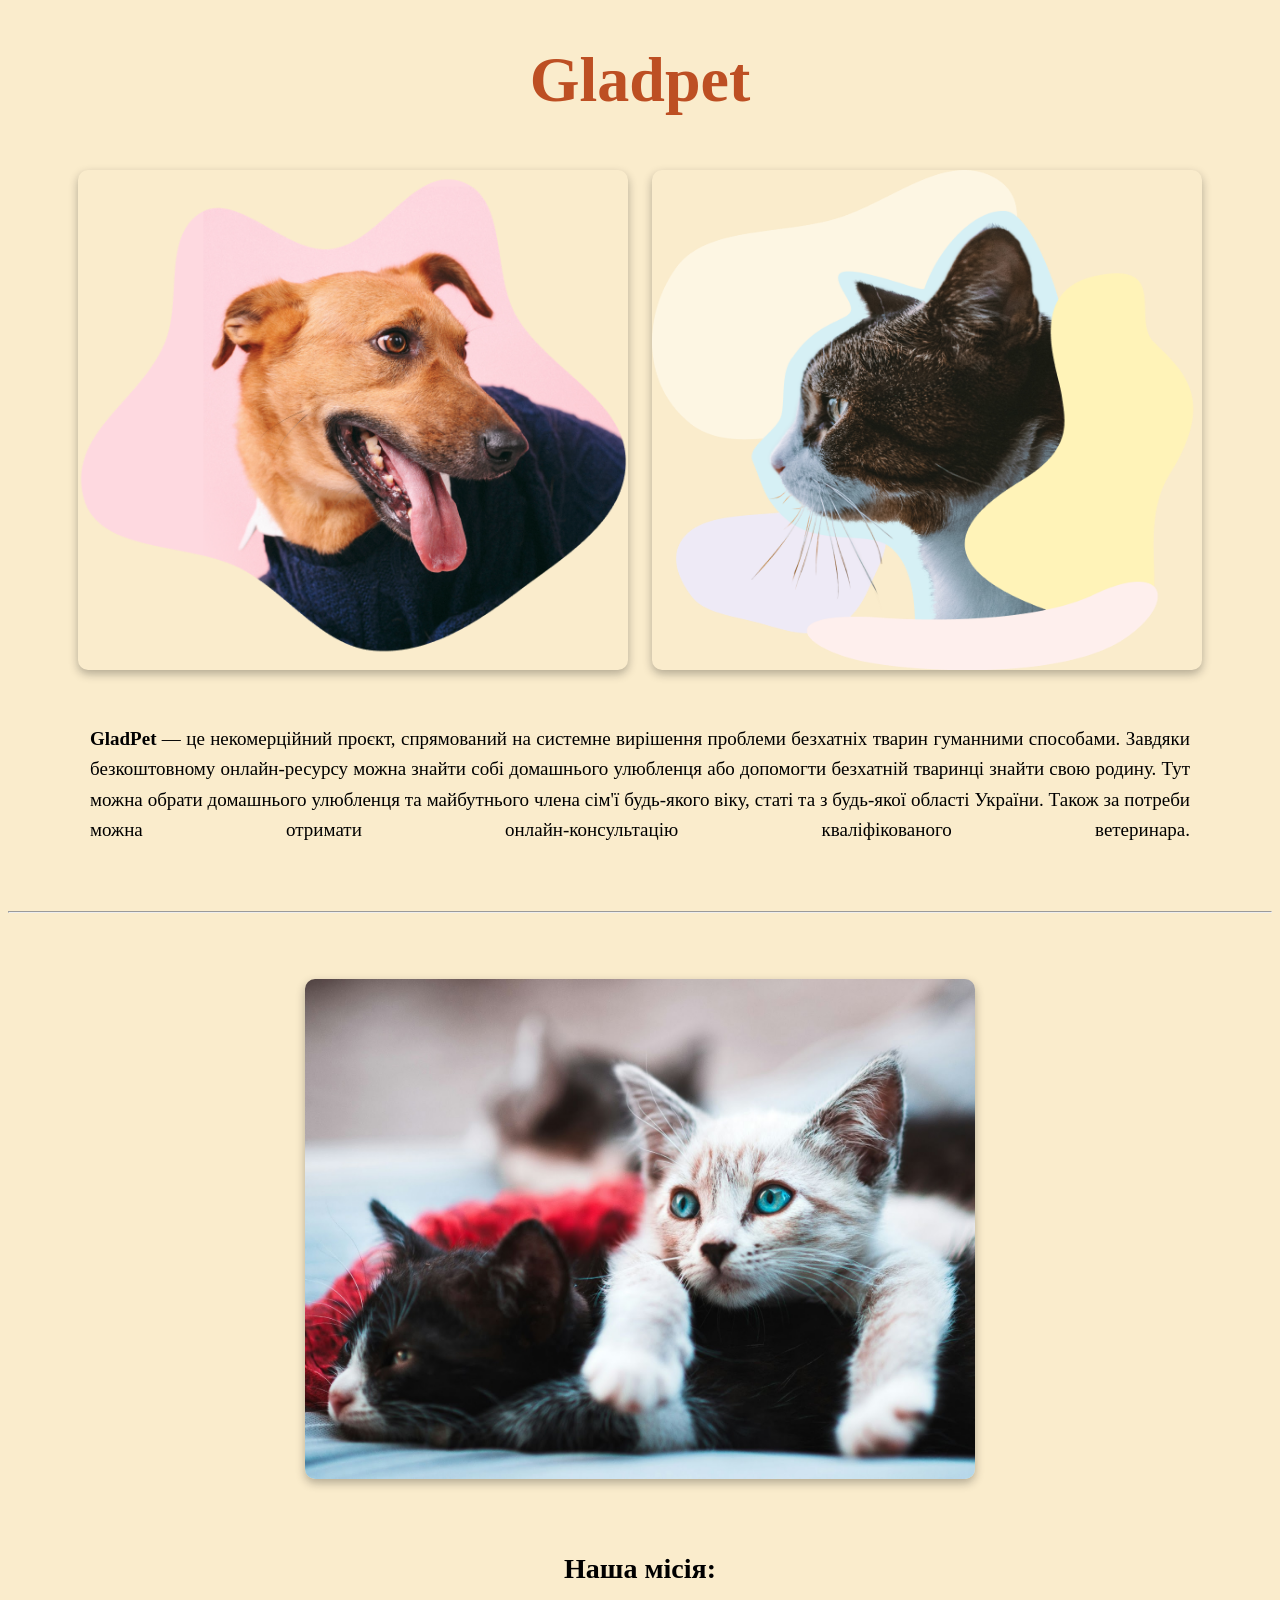
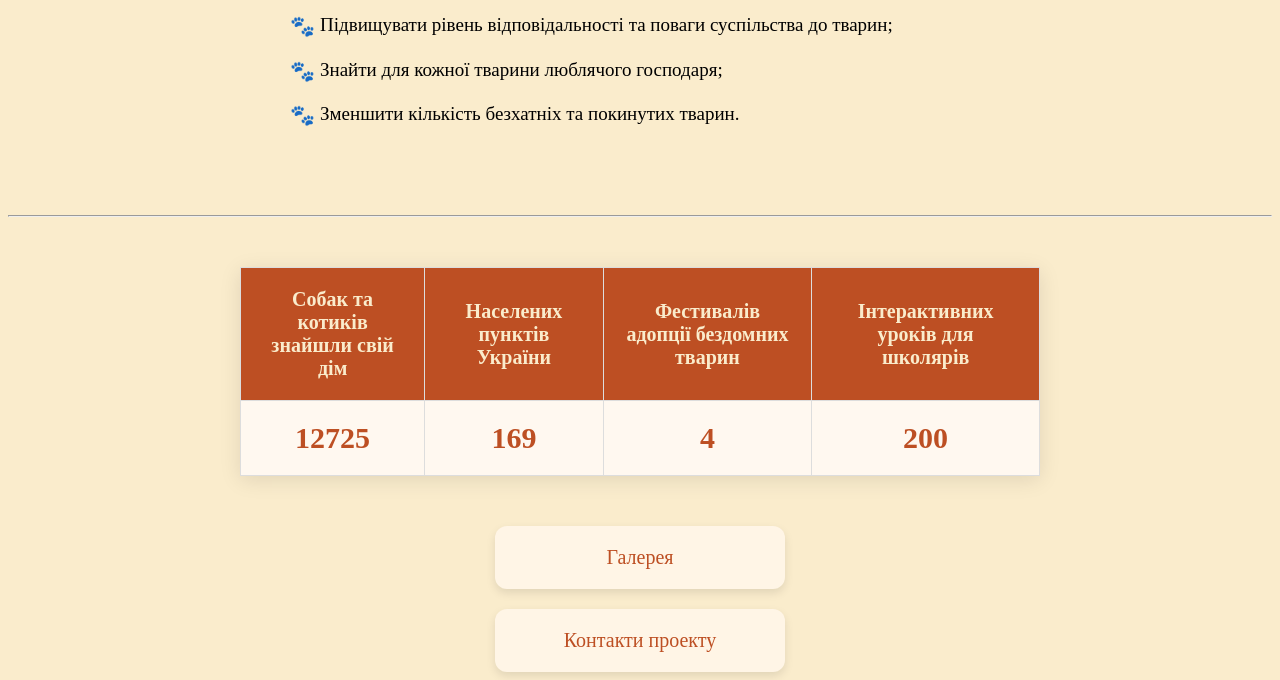
<file: index.html>
<!DOCTYPE html>
<html>
<head>
<title>My homework</title>
<link rel="stylesheet" href="style.css">
</head>
<body>
  <h1>Gladpet</h1>


<div class="images">
  <img src="./photos/Image4.png" title="Gladpet_dog">
  <img src="./photos/Image5.png" title="Gladpet_cat">
</div>
  
<div class="text-block">
	<strong>GladPet</strong> — це некомерційний проєкт, спрямований на системне вирішення проблеми безхатніх тварин гуманними способами. Завдяки безкоштовному онлайн-ресурсу можна знайти собі домашнього улюбленця або допомогти безхатній тваринці знайти свою родину.
Тут можна обрати домашнього улюбленця та майбутнього члена сім'ї будь-якого віку, статі та з будь-якої області України. Також за потреби можна отримати онлайн-консультацію кваліфікованого ветеринара.</div>
	
<br><hr> 

<br>

<div class="images1"><img src="./photos/Image6.png" title="kitten"></div>

<div class="mission-block">
    <p class="mission-title">Наша місія:</p>
    <ul class="mission-list">
      <li>Підвищувати рівень відповідальності та поваги суспільства до тварин;</li>
      <li>Знайти для кожної тварини люблячого господаря;</li>
      <li>Зменшити кількість безхатніх та покинутих тварин.</li>
    </ul>
  </div>

<br><hr>

<table class="table">
<tr>
    <th>Собак та котиків знайшли свій дім</th>
    <th>Населених пунктів України</th>
    <th>Фестивалів адопції бездомних тварин</th>
    <th>Інтерактивних уроків для школярів</th>
</tr>
<tr>
    <td>12725</td>
    <td>169</td>
    <td>4</td>
    <td>200</td>
</tr>
</table>


<div class="gallery"><a href="./pages/gallery.html">Галерея</a>
<a href="./pages/contacts.html">Контакти проекту</a>
</div>

</body>
</html>
</file>
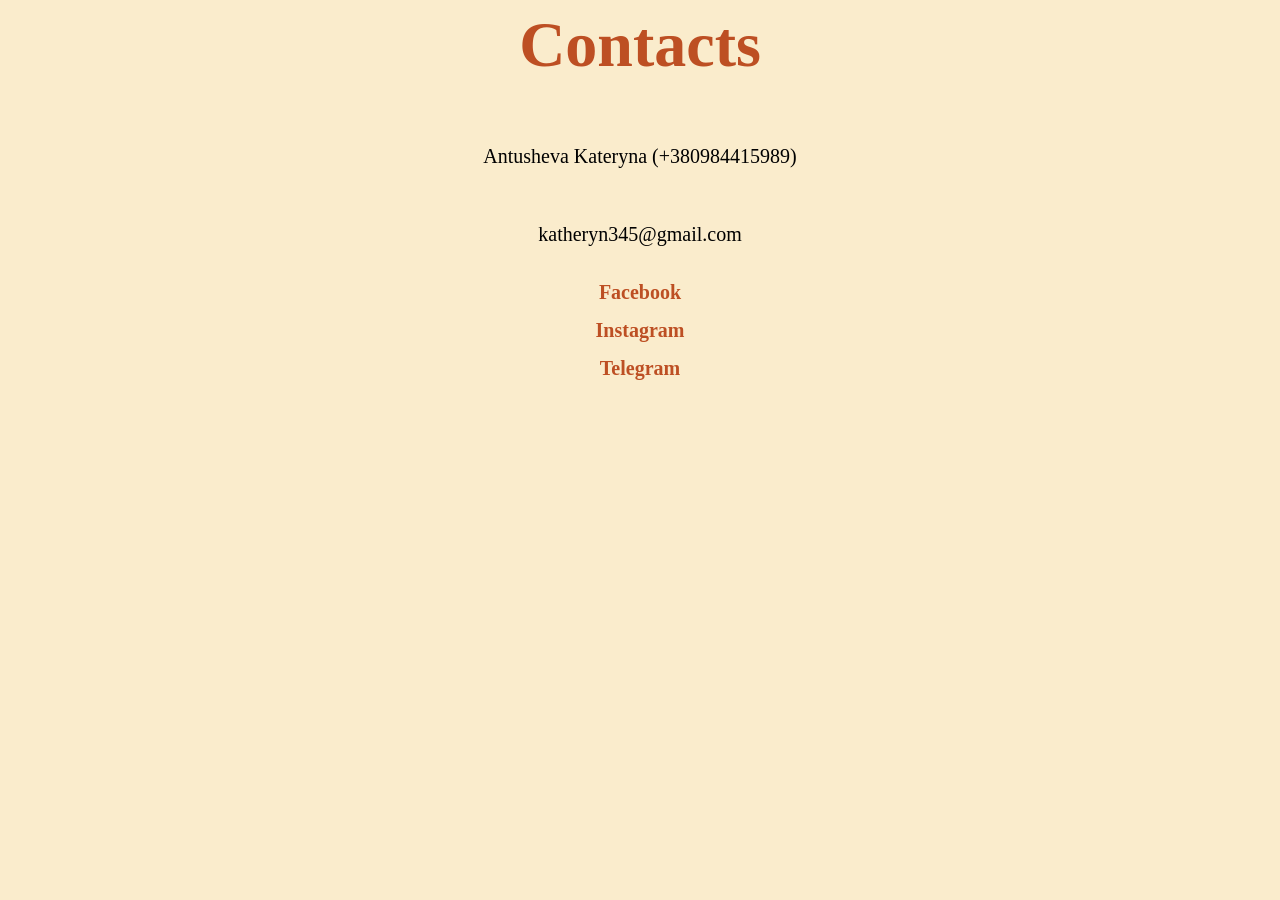
<file: pages/contacts.html>
<html>
<head>
<title>Contacts</title>
<link rel="stylesheet" href="../style.css">
</head>
<body>
    <div id="header">
<h1>Contacts</h1>
</div>


<div id="contacts">
<p>Antusheva Kateryna (+380984415989)</p>
<p>katheryn345@gmail.com</p>
<a href="https://www.facebook.com/projectGladPet">Facebook</a>
<a href="https://www.instagram.com/gladpet_org/#">Instagram</a>
<a href="https://t.me/gladpet">Telegram</a>
</div>
</body>
</html>
</file>
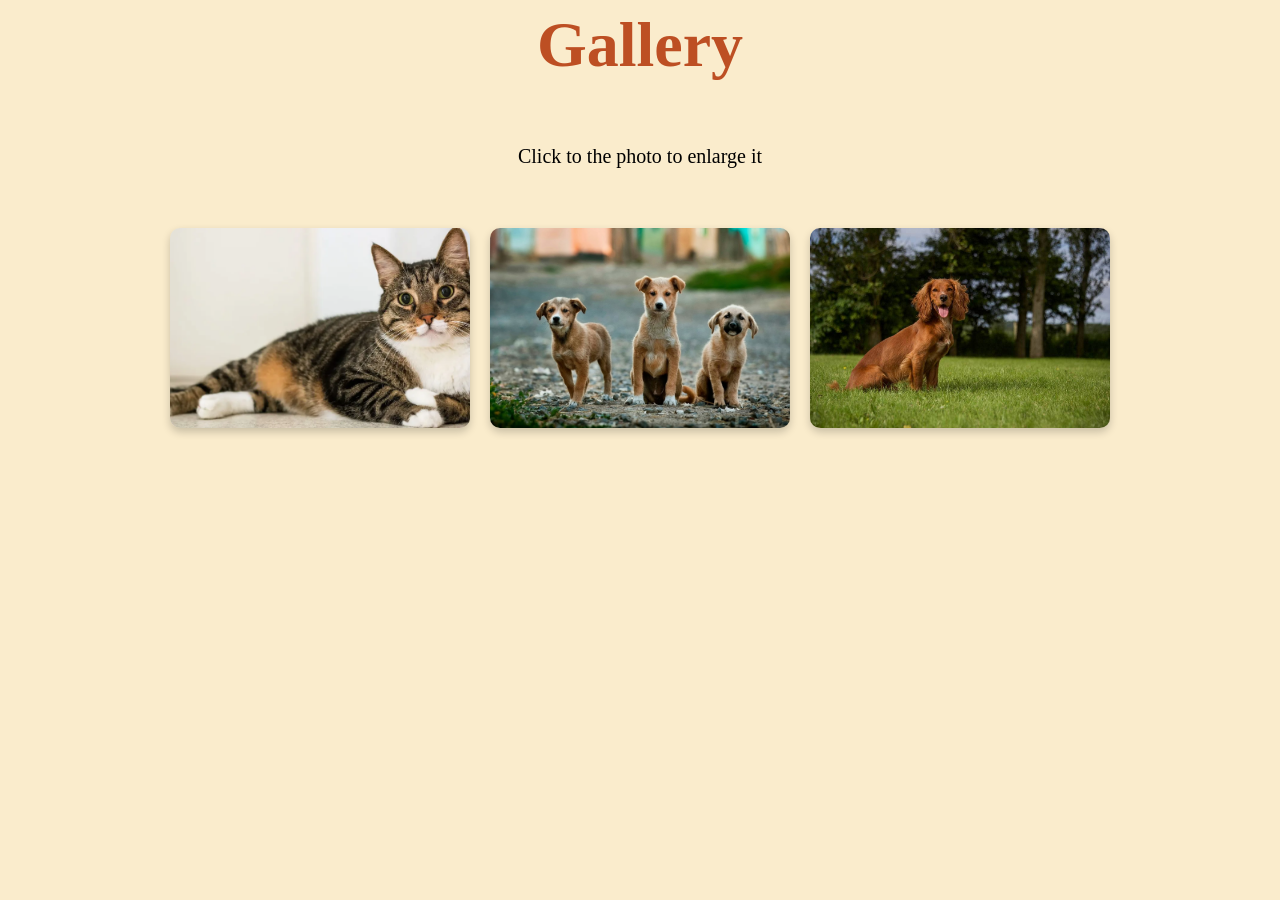
<file: pages/gallery.html>
<html>
<head>
<title>Gallery</title>
<link rel="stylesheet" href="../style.css">
</head>
<body>
<div id="pic">
<h1>Gallery</h1>
</div>

<div id="text1">
    <p>Click to the photo to enlarge it</p>
</div>

<div id="pic1">
  <a href="../photos/Image1.png" target="_blank">
    <img src="../photos/Image1.png" width="300" alt="Image 1">
  </a>
  <a href="../photos/Image2.png" target="_blank">
    <img src="../photos/Image2.png" width="300" alt="Image 2">
  </a>
  <a href="../photos/Image3.png" target="_blank">
    <img src="../photos/Image3.png" width="300" alt="Image 3">
  </a>
</div>


</body>    
</html>
</file>
<file: style.css>
h1 {
  color: #bd4f23;
  font-size: 400%;
  font-family: Georgia, serif;
  text-align: center;
  transition: color 0.3s ease;
}

h1:hover {
  color: #f7a7c8;
}

body {
  background-color: #faeccc;
}
.text-block {
  width: 1100px;
  margin: 40px auto;
  text-align: justify;
  text-align-last: justify; 
  font-family: Georgia, serif;
  font-size: 19px;
  line-height: 1.6;
}
  .images {text-align: center; 
  margin-top: 30px;
}

  .images img {
  margin: 10px;
  width: 550px; 
  height: 500px;
  border-radius: 10px; 
  box-shadow: 0 4px 10px rgba(15, 15, 15, 0.3); 
  transition: transform 0.3s ease, filter 0.3s ease;
}

   .images img:hover {
  transform: scale(1.05); 
  filter: brightness(1.1); 
}

.images1 {text-align: center; 
  margin-top: 30px;
}

  .images1 img {
  margin: 10px;
  width: 670px; 
  height: 500px;
  border-radius: 10px; 
  box-shadow: 0 4px 10px rgba(15, 15, 15, 0.3); 
  transition: transform 0.3s ease, filter 0.3s ease;
}

   .images1 img:hover {
  transform: scale(1.05); 
  filter: brightness(1.1); 
}

.mission-block {
  max-width: 700px;
  margin: 60px auto;
  text-align: center;
}

.mission-title {
  font-size: 28px;
  font-weight: bold;
  margin-bottom: 25px;
  font-family: Georgia, serif;
  
}

.mission-list {
  list-style: none;
  padding-left: 0;
  text-align: left;    
  line-height: 1.6;
  font-family: Georgia, serif;
  font-size: 19px;
}

.mission-list li {
  position: relative;
  padding-left: 30px;
  margin-bottom: 14px;
}


.mission-list li::before {
  content: "🐾";
  position: absolute;
  left: 0;
  top: 0;
  font-size: 20px;          
  transition: color 0.3s ease;
}

.table {
  width: 80%;
  max-width: 800px;
  margin: 50px auto;
  border-collapse: collapse;
  font-family: Georgia, serif;
  text-align: center;
  box-shadow: 0 4px 20px rgba(0, 0, 0, 0.1);
}

.table th,
.table td {
  padding: 20px;
  border: 1px solid #ddd;
}

.table th {
  background-color: #bd4f23;      
  color: #faeccc;
  font-size: 20px;
  font-family: Georgia, serif;
  font-weight: bold;
}

.table td {
  background-color: #fff8f0;       
  font-size:30px;
  font-weight: bold;
  font-family:Georgia, serif;
  color: #bd4f23;                 
  transition: background-color 0.3s ease;
}

.table td:hover {
  background-color: #ffe8d6;      
}

.gallery {
  display: flex;
  flex-direction: column;     
  align-items: center;      
  gap: 20px;               
  margin-top: 40px;
}

.gallery a {
  display: block;
  width: 250px;
  padding: 20px;
  text-align: center;
  background-color: #fff5e6;      
  color: #bd4f23;
  font-family: Georgia, serif;
  font-size: 20px;
  text-decoration: none;
  border-radius: 12px;
  box-shadow: 0 4px 10px rgba(0, 0, 0, 0.1);
  transition: all 0.3s ease;
}

.gallery a:hover {
  background-color: #ffe8d6;
  transform: scale(1.03);
  box-shadow: 0 6px 14px rgba(0, 0, 0, 0.2);
}

#header h1 {color: #bd4f23;
  font-size: 400%;
  font-family: Georgia, serif;
  text-align: center;
  transition: color 0.3s ease;
}

#contacts {
  display: flex;
  flex-direction: column;      
  align-items: center;        
  gap: 15px;                  
  font-family: Georgia, serif;
  font-size: 20px;
  margin-top: 20px;
}

#contacts a {
  color: #bd4f23;
  text-decoration: none;
  font-weight: bold;
  transition: color 0.3s ease;
}

#contacts a:hover {
  color: #ff9900;
}

#pic h1 {color: #bd4f23;
  font-size: 400%;
  font-family: Georgia, serif;
  text-align: center;
  transition: color 0.3s ease;
}

#text1 {display: flex;
  flex-direction: column;      
  align-items: center;        
  gap: 15px;                  
  font-family: Georgia, serif;
  font-size: 20px;
  margin-top: 20px;
}

#pic1 {
  display: flex;
  justify-content: center; 
  gap: 20px;              
  margin-top: 40px;      
}

#pic1 a img {
    width: 300px;
    height: 200px;
    object-fit: cover;
  border-radius: 10px;   
  box-shadow: 0 4px 8px rgba(0,0,0,0.2);
  cursor: pointer;
  transition: transform 0.3s ease;
}

#pic1 a img:hover {
  transform: scale(1.05);  
}
</file>
